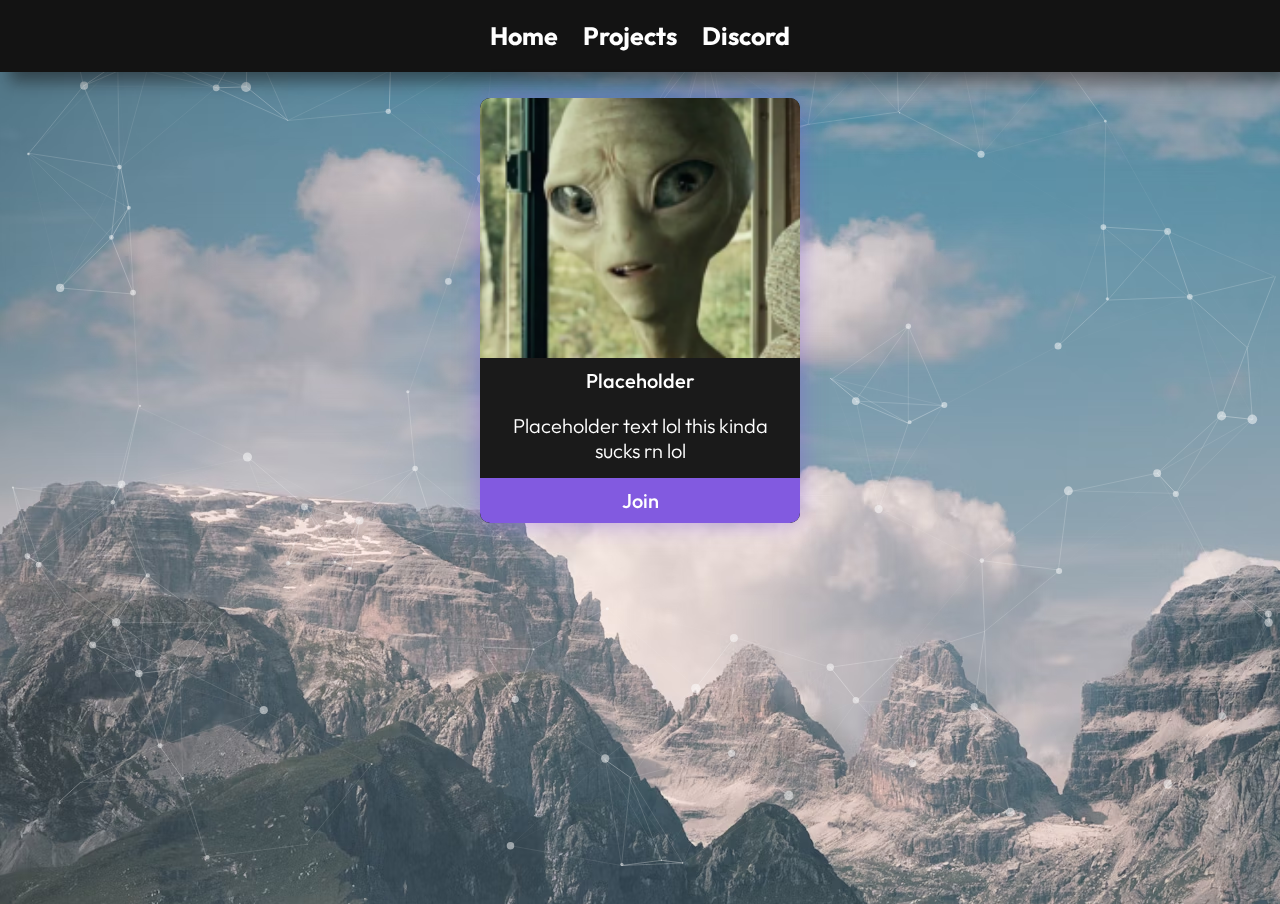
<file: projects.html>
<!DOCTYPE html>
<html lang="en">
<head>
    <meta charset="UTF-8">
    <meta name="viewport" content="width=device-width, initial-scale=1.0">
    <title>snowy | website</title>
    <link rel="shortcut icon" href="assets/pepe.ico">
    <link rel="stylesheet" href="src/css/projects.css">
    <link rel="preconnect" href="https://fonts.googleapis.com">
    <link rel="preconnect" href="https://fonts.gstatic.com" crossorigin>
    <link href="https://fonts.googleapis.com/css2?family=Outfit:wght@100..900&display=swap" rel="stylesheet">
</head>
<body>
    <header class="header">
        <a class="home-text" href="index.html">Home</a>
        <a class="projects" href="projects.html">Projects</a>
        <a class="discord" href="https://discord.com/invite/vlorp">Discord</a>
    </header>
    <div class="projects-dev">
        <div class="projects-vlorp">
            <img class="vlorp-img" src="assets/vlorpImg.png">
            <h3>Placeholder</h3>
            <p>Placeholder text lol this kinda sucks rn lol</p>
            <a class="vlorp-button" href="https://discord.com/invite/vlorp" target="_blank">Join</a>
        </div>
    </div>
    <div id="particles-js"></div>
    <script src="src/js/particles.js"></script>
    <script src="src/js/app.js"></script>
</body>
</html>
</file>
<file: src/css/projects.css>
body {
    font-size: 15px;
    color: #FFFFFF;
    background-image: url(/assets/background.png);
    font-family: 'Outfit', 'sans-serif';
    font-weight: 700;
    cursor: url('/assets/sxdaup.cur'), auto;
}

#particles-js {
    position: absolute;
    top: 0;
    left: 0;
    width: 100%;
    height: 100%;
    z-index: 1;
    background-color: transparent;
}

.header {
    z-index: 2;
    position: fixed;
    top: 0;
    left: 0;
    background-color: rgb(19, 19, 19);
    width: 100%;
    padding: 20px;
    box-sizing: border-box;
    display: flex;
    justify-content: center;
    align-items: center;
    box-shadow: 10px 10px 15px rgba(19, 19, 19, 0.5);
}

.home-text {
    color: white;
    text-decoration: none;
    font-size: 25px;
    padding-right: 25px;
    transition: background-color 0.3s ease, color 0.3s ease;
    transition: transform 0.3s ease;
}

.projects {
    text-decoration: none;
    color: white;
    font-size: 25px;
    transition: background-color 0.3s ease, color 0.3s ease;
    transition: transform 0.3s ease;
}

.discord {
    text-decoration: none;
    color: white;
    font-size: 25px;
    padding-left: 25px;
    transition: background-color 0.3s ease, color 0.3s ease;
    transition: transform 0.3s ease;
}

.home-text:hover {
    color: rgb(130, 90, 224);
    transform: scale(1.035);
}

.projects:hover {
    color: rgb(130, 90, 224);
    transform: scale(1.035);
}

.discord:hover {
    color: rgb(130, 90, 224);
    transform: scale(1.035);
}

.projects-dev {
    background-color: transparent;
    text-align: center;
    width: 100vw;
    padding-top: 50px;
    margin-left: calc(50% - 50vw);
    margin-right: calc(50% - 50vw);
    margin-bottom: calc(50% - 50vw);
}

.projects-vlorp {
    z-index: 50;
    width: 25%;
    margin-bottom: 20px;
    background-color: #1a1a1a;
    border-radius: 10px;
    overflow: hidden;
    box-sizing: border-box;
    display: flex;
    flex-direction: column;
    justify-content: space-between;
    padding-bottom: 50px;
    position: relative;
    margin: 0 auto;
    margin-top: 40px;
    transition: transform 0.3s ease;
    box-shadow: 0px 0px 25px rgba(130, 90, 224, 0.5);
}

.projects-vlorp:hover {
    transform: scale(1.05);
}

.vlorp-img {
    width: 100%;
    height: 260px;
    object-fit: cover;
    border-radius: 10px 10px 0 0;
}

.vlorp-button {
    display: block;
    padding: 10px;
    background-color: rgb(130, 90, 224);
    color: #fff;
    text-decoration: none;
    border-radius: 0 0 10px 10px;
    position: absolute;
    bottom: 0;
    width: 100%;
    box-sizing: border-box;
    font-size: 20px;
    font-weight: 500;
}

h3 {
    margin: 10px;
    color: #fff;
    font-size: 20px;
    font-weight: 500;
}

p {
    margin: 10px;
    color: #fff;
    font-size: 20px;
    font-weight: 300;
}
</file>
